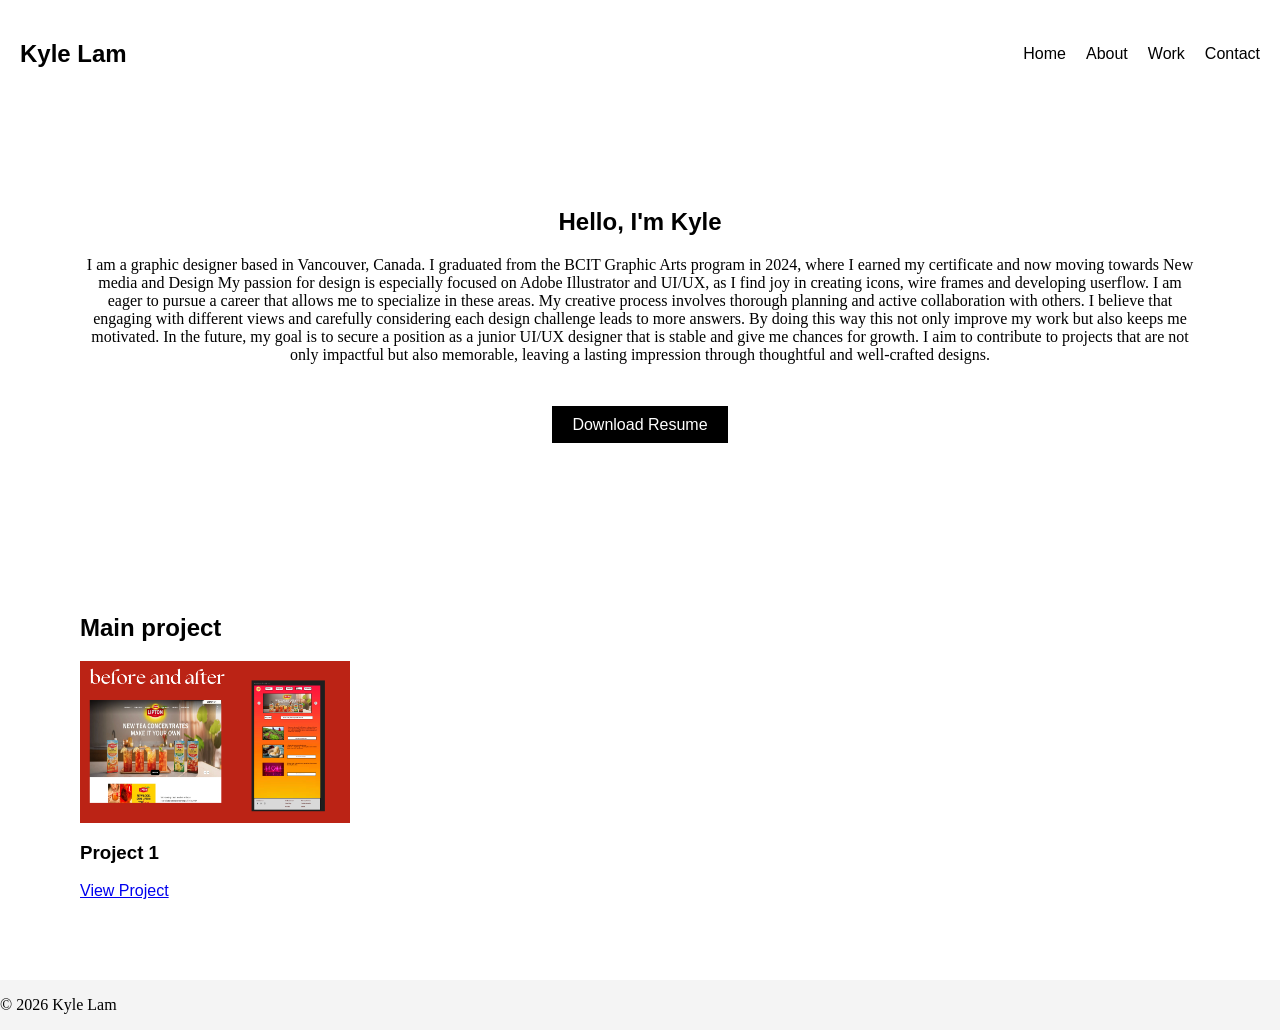
<file: index.html>
<!DOCTYPE html>
<html lang="en">
<head>
<meta charset="UTF-8">
<title>Kyle Lam Portfolio</title>
<link rel="stylesheet" href="style.css">
</head>

<body>

<!-- NAVBAR -->
<header>
  <nav>
    <h1>Kyle Lam</h1>

    <ul>
      <li><a href="index.html">Home</a></li>
      <li><a href="about.html">About</a></li>
      <li><a href="work.html">Work</a></li>
      <li><a href="contact.html">Contact</a></li>
    </ul>
  </nav>
</header>


<!-- HOME SECTION -->
<section class="home">

  <div class="home-text">
    <h2>Hello, I'm Kyle</h2>

    <p>
      I am a graphic designer based in Vancouver, Canada. I graduated from the BCIT Graphic Arts program in 2024, where I earned my certificate and now moving towards New media and Design My passion for design is especially focused on Adobe Illustrator and UI/UX, as I find joy in creating icons, wire frames and developing userflow. I am eager to pursue a career that allows me to specialize in these areas.

      My creative process involves thorough planning and active collaboration with others. I believe that engaging with different views and carefully considering each design challenge leads to more answers. By doing this way this not only improve my work but also keeps me motivated.
      
      In the future, my goal is to secure a position as a junior UI/UX designer that is stable and give me chances for growth. I aim to contribute to projects that are not only impactful but also memorable, leaving a lasting impression through thoughtful and well-crafted designs.
    </p>
<br>
<br>
<a class="button" href="images/resumeindex.pdf" target="_blank">Download Resume</a>
  </div>

</section>





<!-- WORK SECTION -->
<section id="work" class="work">

<h2>Main project</h2>

<div class="project-grid">

  <div class="project">
    <img src="images/hero section.png">
    <h3>Project 1</h3>
    <a href="work.html">View Project</a>
  </div>

  

</div>

</section>



<footer>
<p>© 2026 Kyle Lam</p>
</footer>

</body>
</html>
</file>
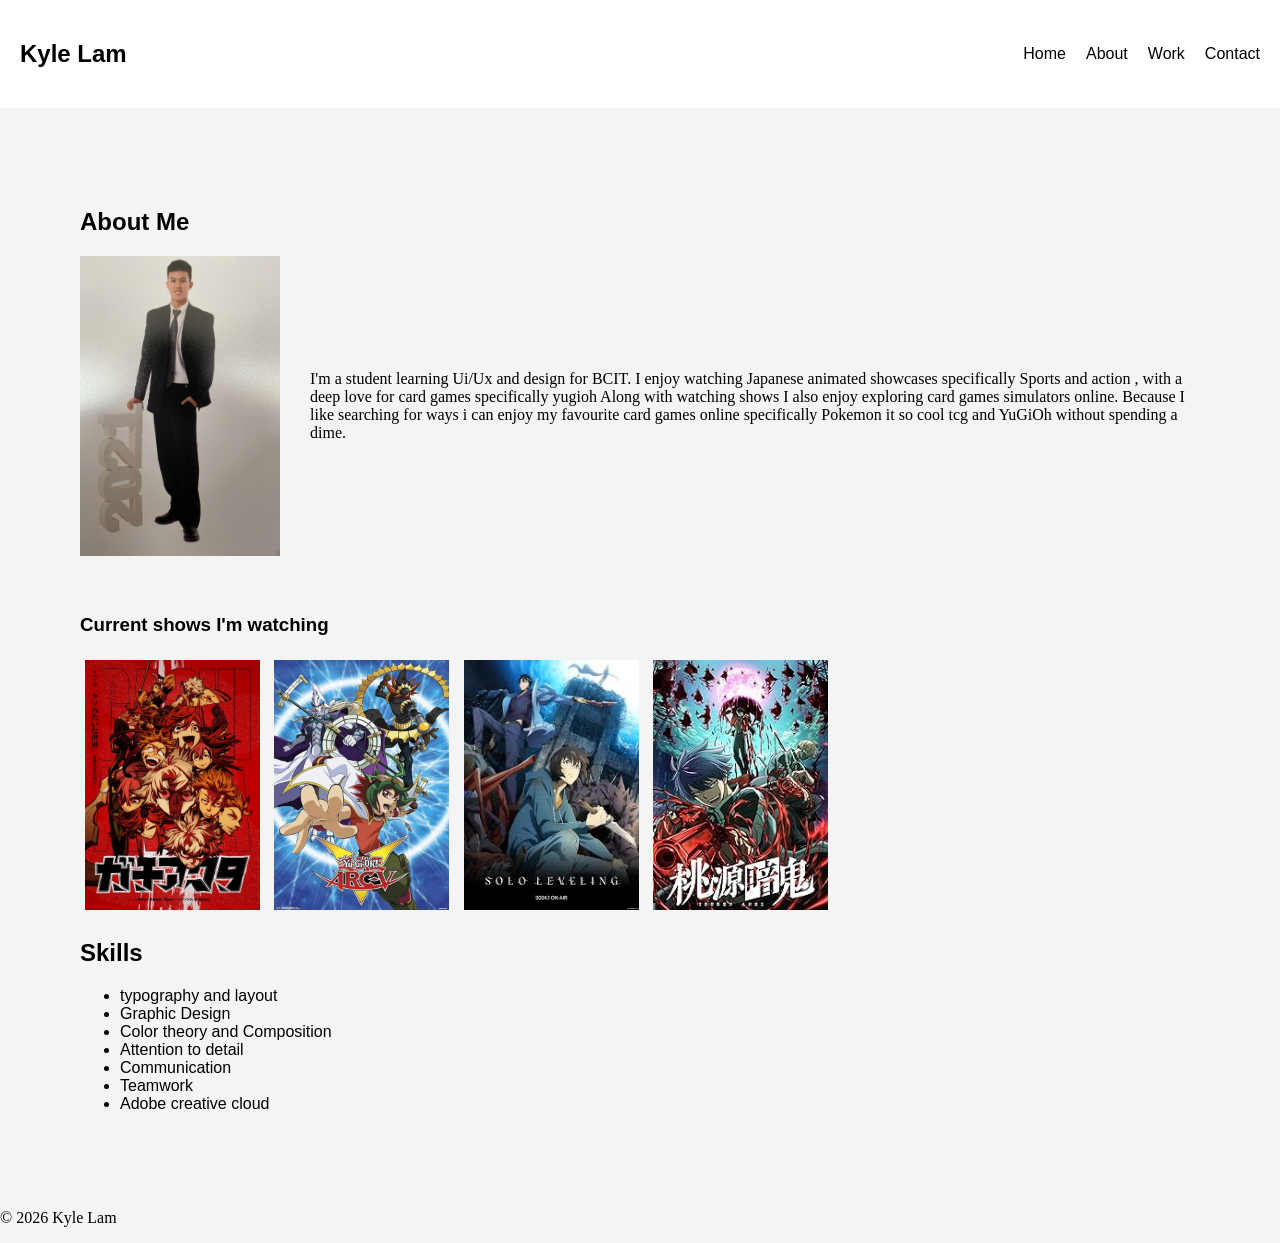
<file: about.html>
<!DOCTYPE html>
<html lang="en">
<head>
<meta charset="UTF-8">
<title>Kyle Lam Portfolio</title>
<link rel="stylesheet" href="style.css">
</head>

<body>

<!-- NAVBAR -->
<header>
  <nav>
    <h1>Kyle Lam</h1>

    <ul>
      <li><a href="index.html">Home</a></li>
      <li><a href="about.html">About</a></li>
      <li><a href="work.html">Work</a></li>
      <li><a href="contact.html">Contact</a></li>
    </ul>
  </nav>
</header>


<section id="about" class="about">

  <h2>About Me</h2>


  <div class="profile-flex">
    <img src="profile.png" alt="profile" class="profile-pic">
    
    <p>
      I'm a student learning Ui/Ux and design for BCIT. I enjoy watching Japanese animated showcases specifically Sports and action , with a deep love for card games specifically yugioh
      Along with watching shows I also enjoy exploring card games simulators online. Because I like searching for ways i can enjoy my favourite card games online specifically Pokemon it so cool tcg and YuGiOh without spending a dime.
    </p>
  </div>
  <div class="about-container">
  
    
    <div>
     
      <h3>Current shows I'm watching</h3>
  

      <div class="shows">
        <img src="images/gachiakuta.jpg" alt="angry boy with trash">
        <img src="images/arc v .jpg" alt="boy with yugioh cards">
        <img src="images/solo leveling.jpeg" alt="cool guy with shadows">
        <img src="images/tougen ank.jpg" alt="guy use blood as weapons">
      </div>
  
    </div>
  
  </div>
  
  

  <h2>Skills </h2>
    <ul>
      <li>typography and layout</li>
      <li>Graphic Design</li>
      <li> Color theory and Composition</li>
      <li>Attention to detail </li>
      <li> Communication</li>
      <li>Teamwork</li>
      <li> Adobe creative cloud</li>
  </ul>

</section>

  <footer>
    <p>© 2026 Kyle Lam</p>
    </footer>
    
    </body>
    </html>
</file>
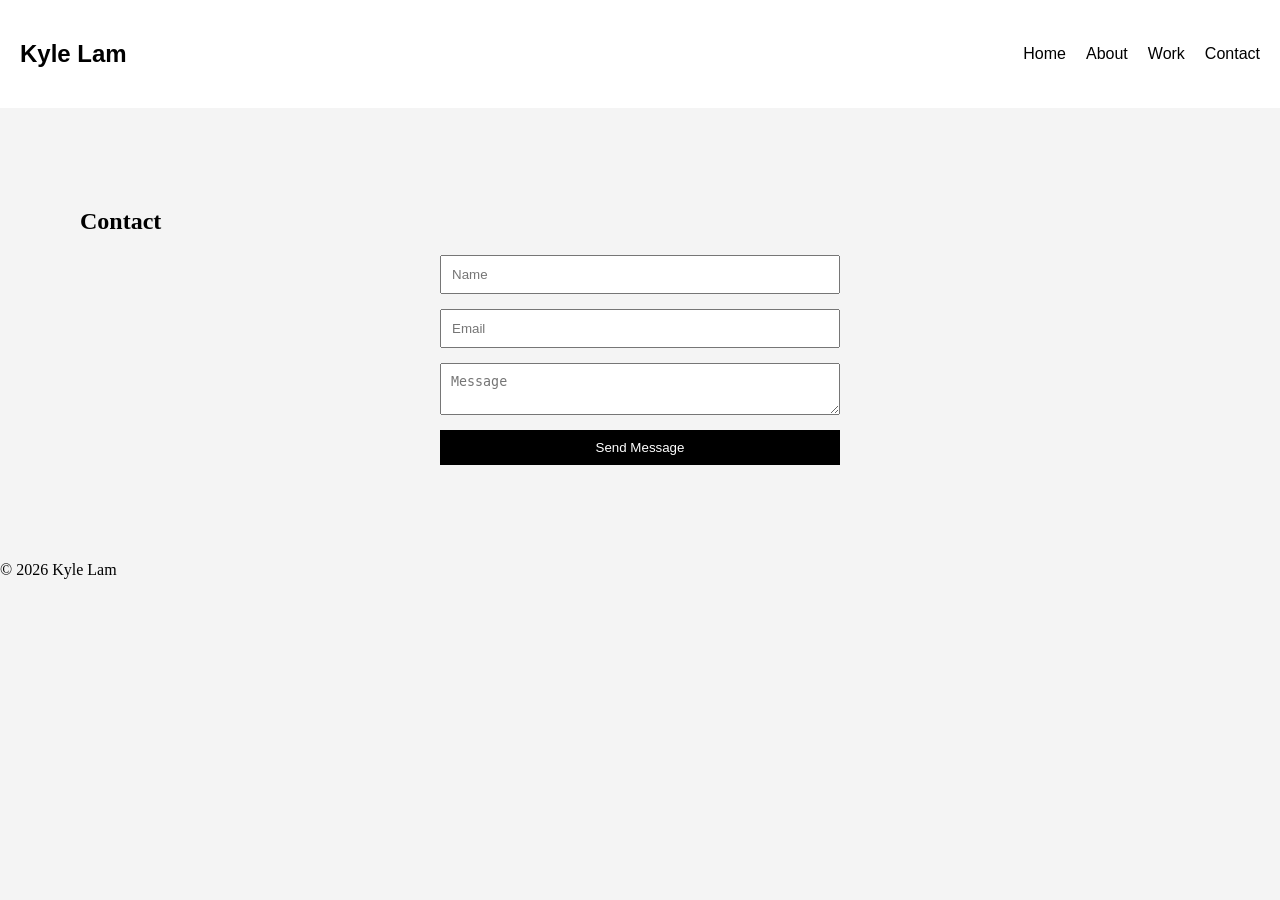
<file: contact.html>
<!DOCTYPE html>
<html lang="en">
<head>
<meta charset="UTF-8">
<title>Kyle Lam Portfolio</title>
<link rel="stylesheet" href="style.css">
<link href="https://fonts.googleapis.com/css2?family=Baskervville&family=Spectral+Condensed:ital,wght@0,400;0,700;1,400&display=swap" rel="stylesheet">
</head>

<body>

<!-- NAVBAR -->
<header>
  <nav>
    <h1>Kyle Lam</h1>

    <ul>
      <li><a href="index.html">Home</a></li>
        <li><a href="about.html">About</a></li>
        <li><a href="work.html">Work</a></li>
        <li><a href="contact.html">Contact</a></li>
    </ul>
  </nav>
</header>

<section id="contact" class="contact">

    <h2>Contact</h2>
    
    <form>
    
    <input type="text" placeholder="Name">
    
    <input type="email" placeholder="Email">
    
    <textarea placeholder="Message"></textarea>
    
    <button type="submit">Send Message</button>
    
    </form>
    
    </section>
    


<footer>
    <p>© 2026 Kyle Lam</p>
    </footer>
    
    </body>
    </html>
</file>
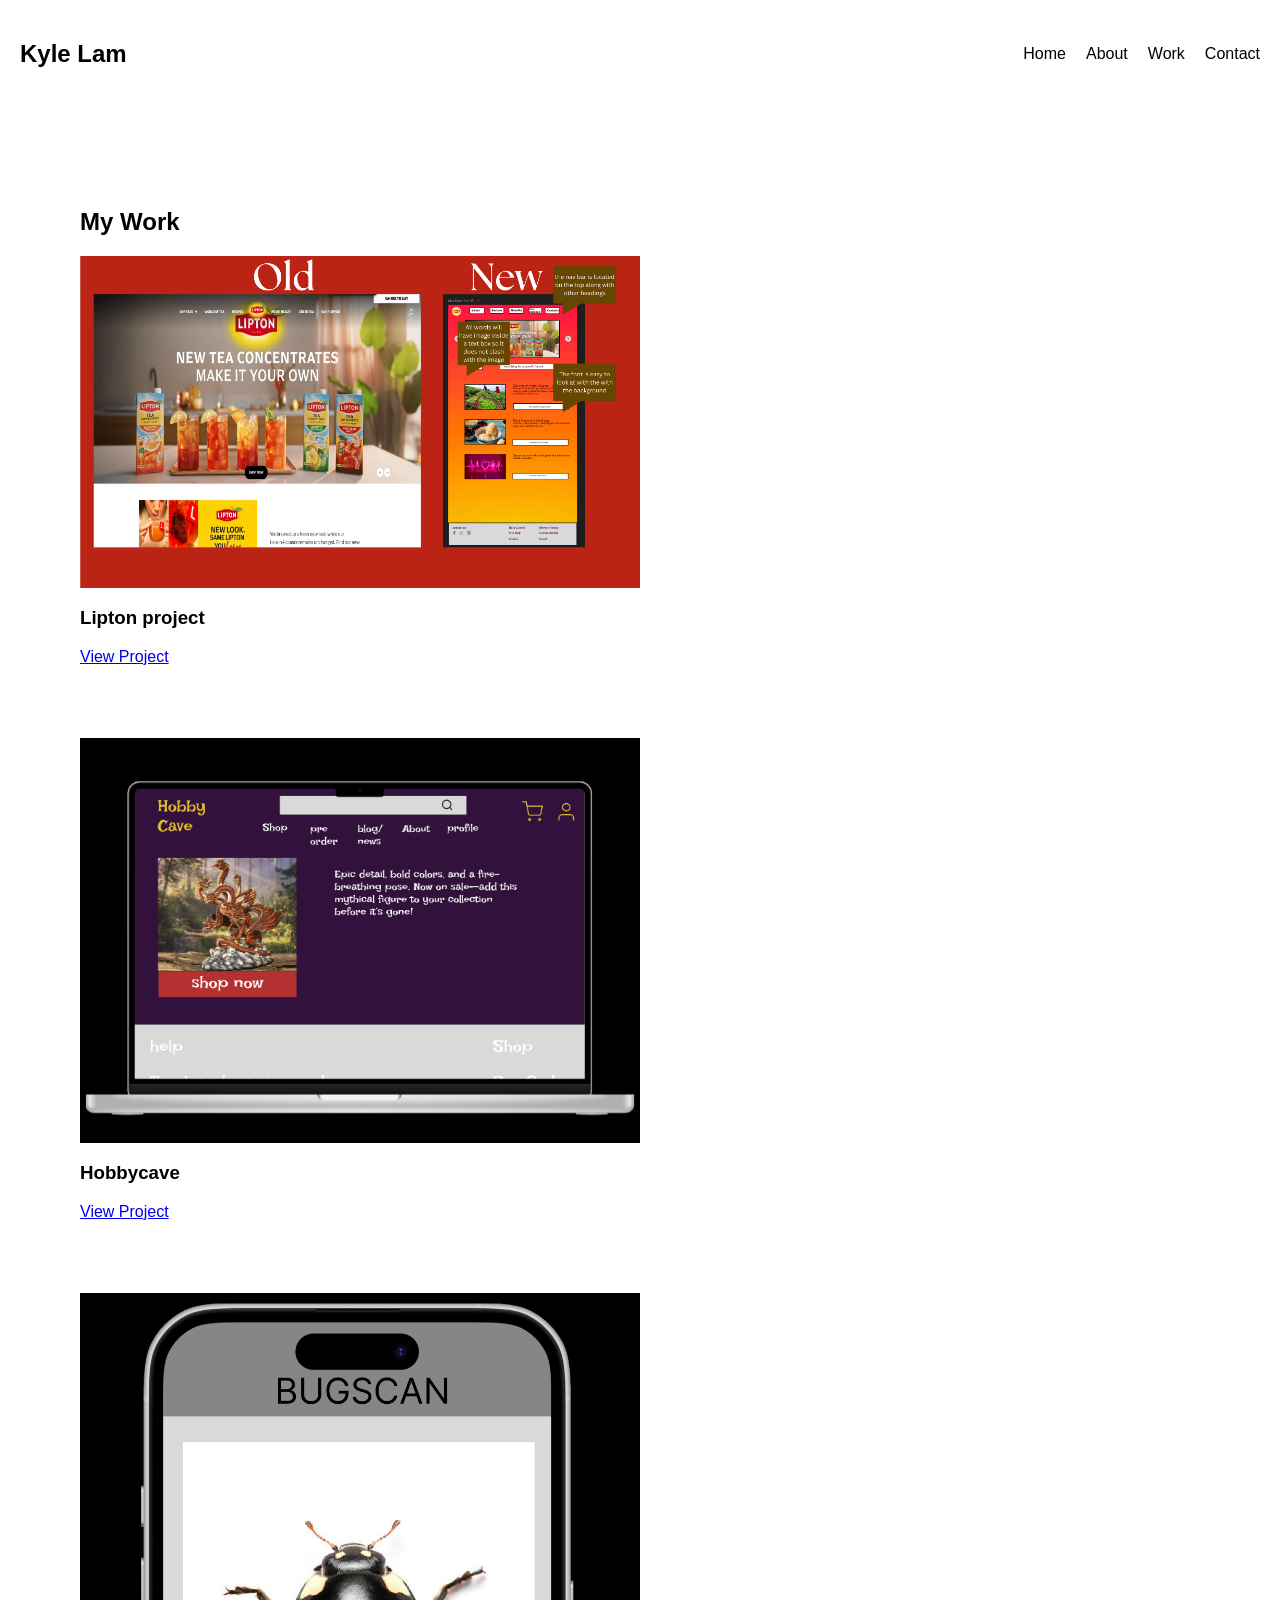
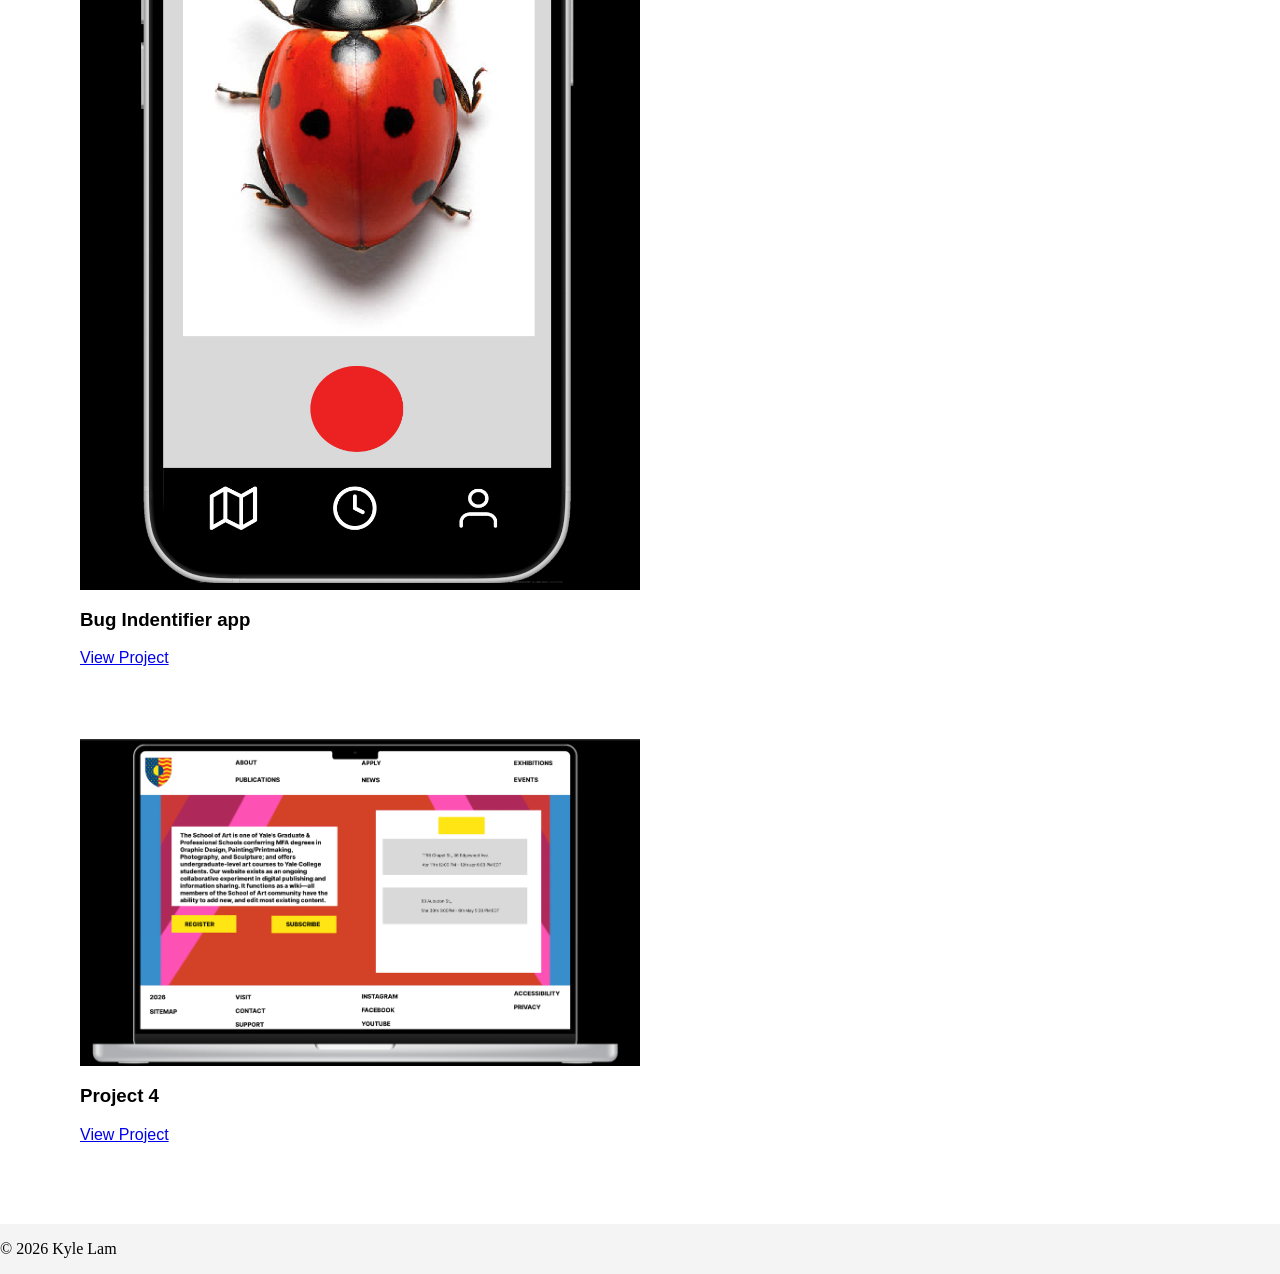
<file: work.html>
<!DOCTYPE html>
<html lang="en">
<head>
<meta charset="UTF-8">
<title>Kyle Lam Portfolio</title>
<link rel="stylesheet" href="style.css">
</head>

<body>


<header>
  <nav>
    <h1>Kyle Lam</h1>

    <ul>
      <li><a href="index.html">Home</a></li>
      <li><a href="about.html">About</a></li>
      <li><a href="work.html">Work</a></li>
      <li><a href="contact.html">Contact</a></li>
    </ul>
  </nav>
</header>
<section id="work" class="work">

  <h2>My Work</h2>
  
  
   <div class="project">
    <img src="images/lipton page 1.png" alt="Lipton Page Redesign">
</div>
      <h3>Lipton project</h3>
      <a href="projectlipton.html">View Project</a>
    </div>
  <br>
  <br>
      <br>
  <br>
  <br>
<div class="project">
    <img src="images/Hobbycave page 1.png" alt="Card shop">
</div>
      <h3>Hobbycave</h3>
      <a href="project.html">View Project</a>
    </div>
    <br>
  <br>
      <br>
  <br>
  <br>
  <div class="project">
    <img src="images/project3.png" alt="bug indentifier app">
</div>
      <h3>Bug Indentifier app</h3>
      <a href="project.html">View Project</a>
    </div>
    <br>
  <br>
      <br>
  <br>
  <br>
    <div class="project">
      <img src="images/project4.png">
      <h3>Project 4</h3>
      <a href="project.html">View Project</a>
    </div>
  
  
  </section>
<footer>
    <p>© 2026 Kyle Lam</p>
    </footer>
    
    </body>
    </html>
</file>
<file: style.css>
body{
    font-family: Arial;
    margin:0;
    background:#f4f4f4;
    }
    
    p{  font-family: 'YGO-Title';
    }
    
    /* NAV */
    
    nav{
    display:flex;
    justify-content:space-between;
    align-items:center;
    padding:20px;
    background:white;
    }
    
    nav ul{
    display:flex;
    gap:20px;
    list-style:none;
    }
    
    nav a{
    text-decoration:none;
    color:black;
    }
    
    
    /* HOME */
    
    .home{
    padding:80px;
    text-align:center;
    background:white;
    }
    
    .button{
    background:black;
    color:white;
    padding:10px 20px;
    text-decoration:none;
    }
    
    
    /* ABOUT */
    
    .about{
    padding:80px;
    float: left;
    }
    
    .about-container{
    display:flex;
    gap:40px;
    align-items:center;
    }
    
    .about img{
    width:200px;
    height: 300px;
    }
    
    .shows img{
    width:175px;
    height: 250px;
    margin:5px;
    }
    
    
    /* WORK */
    
    .work{
    padding:80px;
    background:white;
    }
    
    .project-grid{
   display: grid;
    grid-template-columns: repeat(2, 1fr);
    gap: 60px 40px;
    }
    
    .project img{
   width: 50%;    /* This keeps the image inside its assigned grid box */
    height: auto;   /* This maintains the correct aspect ratio */
    display: block;
    margin-bottom: 15px;
    }
    
    
    /* CONTACT */
    
    .contact{
    padding:80px;
    font-family: 'YGO-Title';
    flex-direction: column;
    margin-left: auto;
    margin-right: auto;
    }
    
    form{
    display:flex;
    flex-direction:column;
    gap:15px;
    max-width:400px;
    margin-left: auto;
    margin-right: auto;
    }
    
    input, textarea{
    padding:10px;
    }
    
    button{
    background:black;
    color:white;
    padding:10px;
    border:none;
    }

    .profile{
        height: 100px;
        
    }

    .profile-flex {
        display: flex;         /* Moves items side-by-side */
        align-items: center;   /* Keeps text vertically centered with the photo */
        gap: 30px;            /* Adds a nice gap between the photo and text */
        margin-bottom: 40px;   /* Adds space before the 'Current Shows' section */
      }
      
      .profile-pic {
        width: 250px;          /* Adjust this size to fit your design */
        height: auto;
      }
      
      /* Fix for mobile: Stacks them back up so it doesn't look squished */
      @media (max-width: 768px) {
        .profile-flex {
          flex-direction: column;
          text-align: center;
        }
      }
</file>
